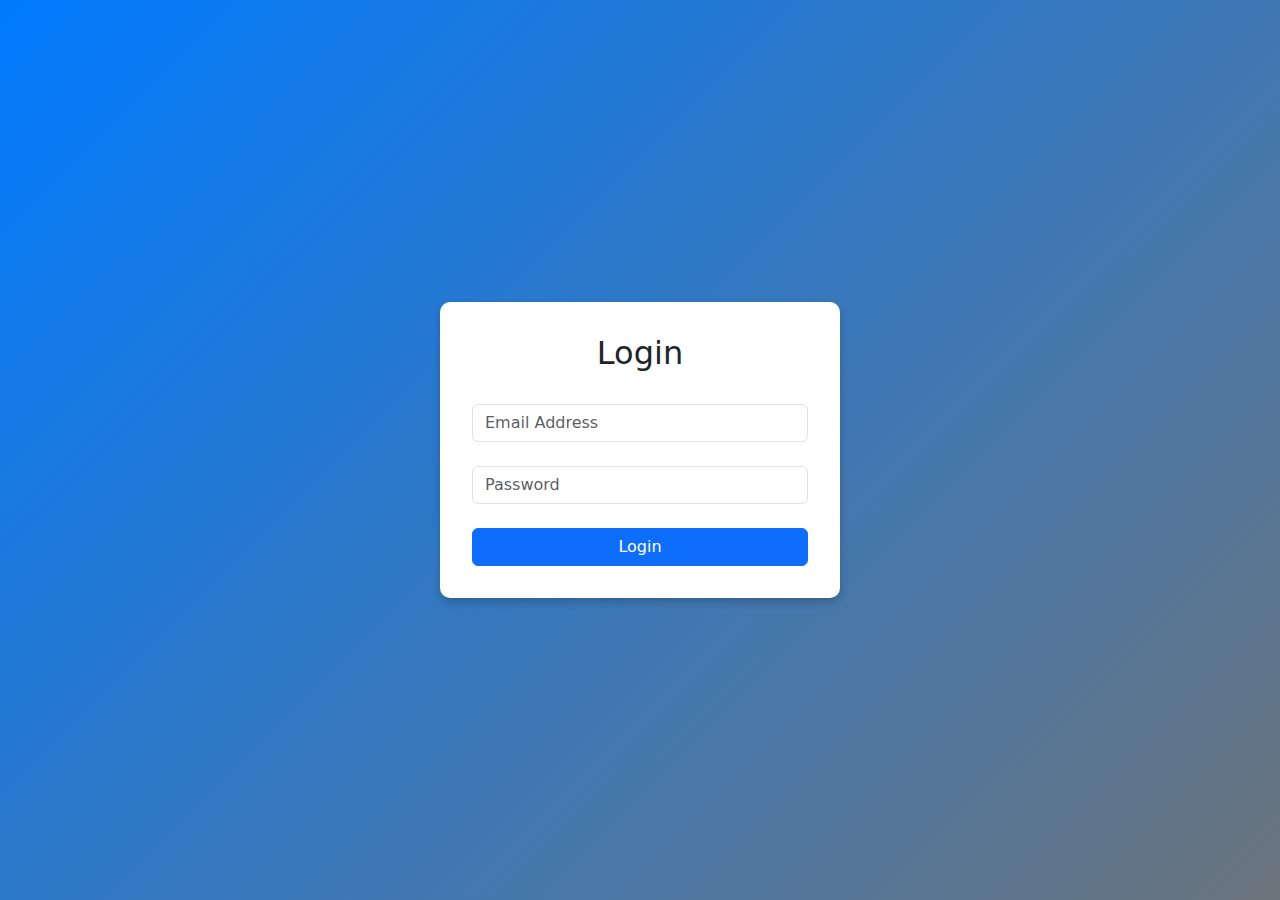
<file: Final/templates/login.html>
<!DOCTYPE html>
<html lang="en">
<head>
    <meta charset="UTF-8">
    <meta name="viewport" content="width=device-width, initial-scale=1.0">
    <title>Login - Candlestick Pattern Scanner</title>
    <link rel="stylesheet" href="../static/styles.css">
    <link href="https://cdn.jsdelivr.net/npm/bootstrap@5.3.0-alpha1/dist/css/bootstrap.min.css" rel="stylesheet">
    <script src="https://cdn.jsdelivr.net/npm/bootstrap@5.3.0-alpha1/dist/js/bootstrap.bundle.min.js"></script>
    <style>
        body {
            background: linear-gradient(135deg, #007bff, #6c757d);
            height: 100vh;
        }

        .login-container {
            display: flex;
            justify-content: center;
            align-items: center;
            height: 100vh;
        }

        .login-box {
            background: white;
            border-radius: 10px;
            padding: 2rem;
            box-shadow: 0 4px 8px rgba(0, 0, 0, 0.2);
            width: 400px;
        }

        .login-box h2 {
            margin-bottom: 2rem;
            text-align: center;
        }

        .login-box .form-control {
            margin-bottom: 1.5rem;
        }

        .login-box .btn {
            width: 100%;
        }

        /* Success message */
        .success-message {
            display: none;
            color: green;
            text-align: center;
            margin-top: 1rem;
        }

        .error-message {
            display: none;
            color: red;
            text-align: center;
            margin-top: 1rem;
        }
    </style>
</head>
<body>

<div class="login-container">
    <div class="login-box">
        <h2>Login</h2>
        <!-- Formspree form action -->
        <form id="loginForm" action="https://formspree.io/f/mjkvbgln" method="POST">
            <div class="mb-3">
                <input type="email" name="email" class="form-control" placeholder="Email Address" required>
            </div>
            <div class="mb-3">
                <input type="password" name="password" class="form-control" placeholder="Password" required>
            </div>
            <button type="submit" class="btn btn-primary">Login</button>
        </form>

        <div class="success-message">Login successful! Thank you.</div>
        <div class="error-message">Oops! There was an error.</div>
    </div>
</div>

<script>
    document.getElementById('loginForm').addEventListener('submit', function(event) {
        event.preventDefault();
        var form = event.target;
        var formData = new FormData(form);
        
        fetch(form.action, {
            method: form.method,
            body: formData,
            headers: {
                'Accept': 'application/json'
            }
        }).then(function(response) {
            if (response.ok) {
                document.querySelector('.success-message').style.display = 'block';
                document.querySelector('.error-message').style.display = 'none';
                form.reset();  // Clear the form after successful submission
            } else {
                document.querySelector('.error-message').style.display = 'block';
                document.querySelector('.success-message').style.display = 'none';
            }
        }).catch(function(error) {
            document.querySelector('.error-message').style.display = 'block';
            document.querySelector('.success-message').style.display = 'none';
        });
    });
</script>

</body>
</html>
</file>
<file: Final/static/styles.css>
/* General Styling */
body, html {
    margin: 0;
    padding: 0;
    font-family: 'Arial', sans-serif;
}

.container {
    width: 90%;
    margin: 0 auto;
}

/* Navigation Bar */
.navbar {
    background-color: #222;
    padding: 1rem;
}

.navbar-brand {
    font-weight: bold;
}

.navbar-nav .nav-link {
    color: #fff !important;
}

.navbar-toggler {
    border: none;
}

/* Home Section */
.home-section {
    position: relative;
    height: 100vh;
    display: flex;
    justify-content: center;
    align-items: center;
    color: white;
    text-align: center;
}

#background-video {
    position: absolute;
    top: 0;
    left: 0;
    min-width: 100%;
    min-height: 100%;
    z-index: -1;
}

.home-content {
    z-index: 2;
}

.home-content h1 {
    font-size: 3rem;
}

.home-content p {
    font-size: 1.2rem;
}

.home-content .btn {
    margin-top: 20px;
    padding: 10px 20px;
    font-size: 1.1rem;
}

/* About Section */
.about-section, .how-it-works-section {
    padding: 80px 0;
    background-color: #f4f4f4;
}

.about-section .content-wrapper, 
.how-it-works-section .content-wrapper {
    display: flex;
    justify-content: space-between;
    align-items: center;
    gap: 20px;
}

.about-section .text-content, 
.how-it-works-section .text-content {
    flex: 1;
}

.about-section .image-content, 
.how-it-works-section .image-content {
    flex: 1;
}

.about-section img, 
.how-it-works-section img {
    width: 100%;
    height: auto;
    border-radius: 8px;
}

/* How It Works Cards */
.card-container {
    display: flex;
    flex-wrap: wrap;
    gap: 20px;
    margin-top: 20px;
}

.card {
    background-color: #ffffff;
    padding: 20px;
    border-radius: 8px;
    box-shadow: 0 4px 10px rgba(0, 0, 0, 0.1);
    width: 30%;
    flex-grow: 1;
    text-align: left;
}

.card h3 {
    font-size: 22px;
    margin-bottom: 10px;
}

.card p {
    font-size: 16px;
    line-height: 1.6;
}

/* Media Queries for Responsive Design */
@media (max-width: 768px) {
    .about-section .content-wrapper, 
    .how-it-works-section .content-wrapper {
        flex-direction: column;
        text-align: center;
    }

    .about-section .image-content, 
    .how-it-works-section .image-content, 
    .about-section .text-content, 
    .how-it-works-section .text-content {
        flex-basis: 100%;
    }

    .card-container {
        flex-direction: column;
    }

    .card {
        width: 100%;
    }

    /* Navbar Links */
    .navbar-nav {
        text-align: center;
    }

    .navbar-nav .nav-link {
        padding: 10px 0;
    }
}
.candlestick-patterns-section {
    padding: 50px 0; /* Add some padding for visual space */
    text-align: center; /* Center align the content */
}

.candlestick-image {
    max-width: 50%; /* Ensure the image is responsive */
    height: auto; /* Maintain aspect ratio */
    width: 50%; /* Make the image occupy the full width of its container */
    object-fit: cover; /* Ensure the image covers the area without stretching */
    border-radius: 10px; /* Optional: adds rounded corners */
}
/* About Section Styling */
.about-section {
    padding: 50px 0;
}

.content-wrapper {
    display: flex;
    flex-wrap: wrap;  /* Ensure responsiveness on small screens */
    justify-content: space-between;
    align-items: center;
}

.text-content {
    flex: 1;
    margin-right: 20px;
}

.image-content {
    flex: 1;
    display: flex;
    justify-content: center;
}

.about-image {
    width: 100%;  /* Image takes full width of its container */
    max-width: 500px;  /* Maximum width to prevent it from growing too large */
    height: auto;  /* Maintain aspect ratio */
    border-radius: 10px;  /* Optional: rounded corners for a softer look */
}

@media (max-width: 768px) {
    .content-wrapper {
        flex-direction: column;  /* Stack text and image on top of each other on smaller screens */
        text-align: center;
    }

    .text-content {
        margin-right: 0;
        margin-bottom: 20px;  /* Add space between text and image */
    }

    .about-image {
        max-width: 100%;  /* Ensure image is fully responsive on small screens */
    }
}
/* How It Works Section Styling */
.how-it-works-section {
    padding: 50px 0;
}

.how-it-works-section .content-wrapper {
    display: flex;
    flex-wrap: wrap;  /* Ensures responsiveness */
    justify-content: space-between;
    align-items: center;
}

.how-it-works-section .image-content {
    flex: 1;
    display: flex;
    justify-content: center;
    margin-right: 20px;
}

.how-it-works-image {
    width: 100%;
    max-width: 500px;  /* Set max width for the image */
    height: auto;  /* Maintain aspect ratio */
    border-radius: 10px;  /* Optional: round the corners */
}

.how-it-works-section .text-content {
    flex: 2;
    display: flex;
    flex-direction: column;
    justify-content: center;
}

/* Card Container Styling */
.card-container {
    display: flex;
    flex-wrap: wrap;
    justify-content: space-between;
}

.card {
    flex: 1;
    background-color: #f8f9fa;
    padding: 20px;
    margin: 10px;
    border-radius: 8px;
    box-shadow: 0 4px 8px rgba(0, 0, 0, 0.1);
}

/* Responsive Design for Mobile View */
@media (max-width: 768px) {
    .how-it-works-section .content-wrapper {
        flex-direction: column;  /* Stack text and image on smaller screens */
        text-align: center;
    }

    .image-content {
        margin-right: 0;
        margin-bottom: 20px;  /* Add space between image and text */
    }

    .how-it-works-image {
        max-width: 100%;  /* Make image fully responsive on small screens */
    }

    .card-container {
        flex-direction: column;  /* Stack cards vertically */
    }

    .card {
        margin-bottom: 15px;
        max-width: 100%;  /* Ensure cards take full width on mobile */
    }
}
</file>
